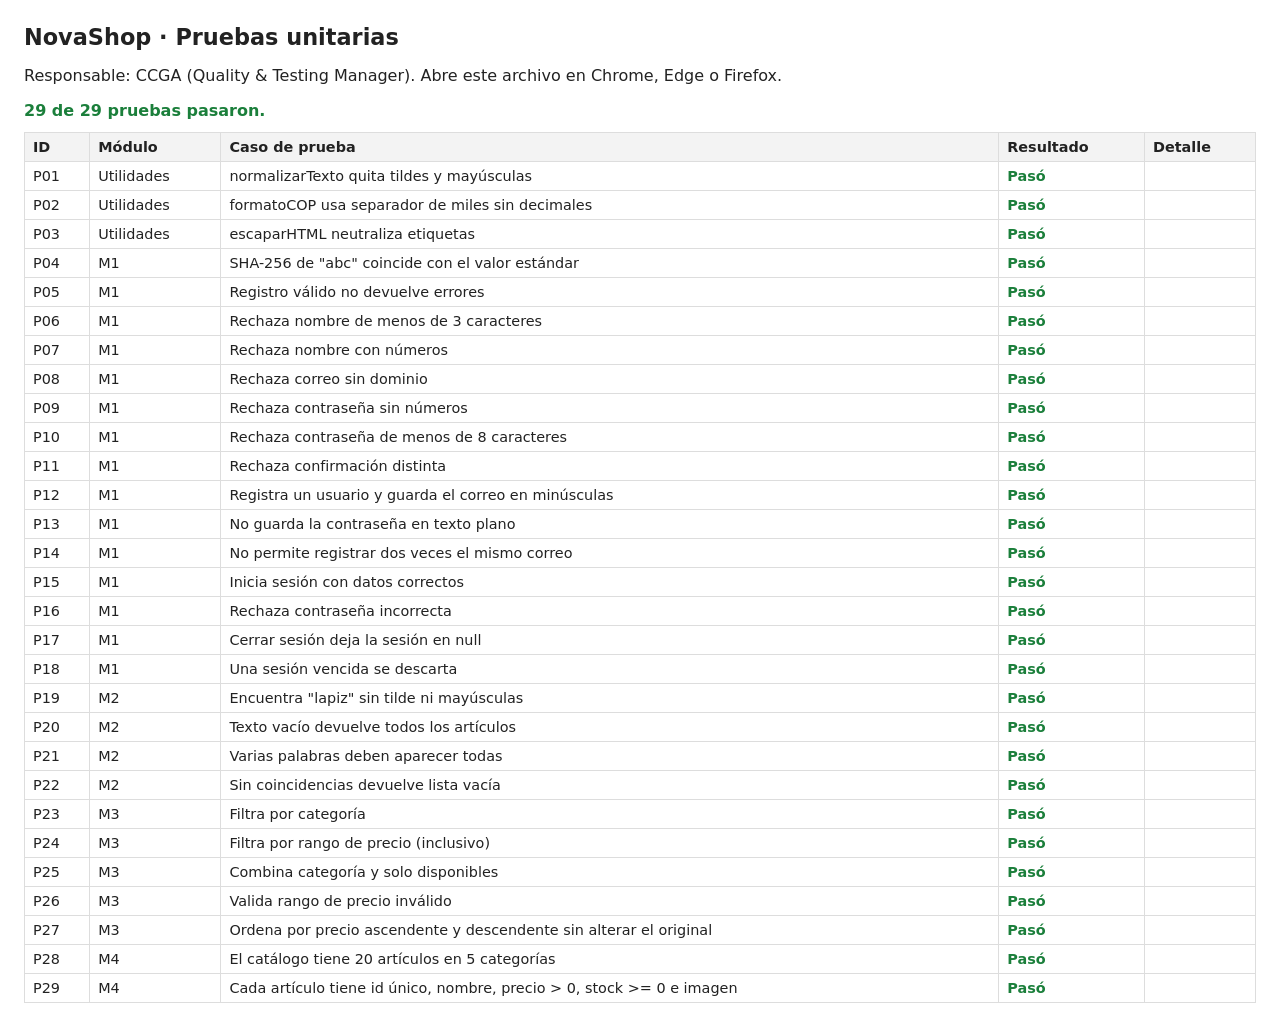
<file: pruebas/pruebas.html>
<!DOCTYPE html>
<html lang="es">
<head>
  <meta charset="UTF-8">
  <meta name="viewport" content="width=device-width, initial-scale=1.0">
  <title>NovaShop · Pruebas unitarias</title>
  <style>
    body { font-family: system-ui, Arial, sans-serif; margin: 24px; color: #222; }
    h1 { font-size: 1.4rem; margin-bottom: 4px; }
    #resumen { font-weight: bold; margin: 12px 0; }
    table { border-collapse: collapse; width: 100%; font-size: .9rem; }
    th, td { border: 1px solid #ddd; padding: 6px 8px; text-align: left; }
    th { background: #f3f3f3; }
    .ok { color: #1b7f3b; font-weight: bold; }
    .falla { color: #b3261e; font-weight: bold; }
  </style>
</head>
<body>
  <h1>NovaShop · Pruebas unitarias</h1>
  <p>Responsable: CCGA (Quality &amp; Testing Manager). Abre este archivo en Chrome, Edge o Firefox.</p>
  <div id="resumen">Ejecutando…</div>
  <table>
    <thead><tr><th>ID</th><th>Módulo</th><th>Caso de prueba</th><th>Resultado</th><th>Detalle</th></tr></thead>
    <tbody id="tabla"></tbody>
  </table>

  <!-- Código bajo prueba -->
  <script src="../js/utilidades.js"></script>
  <script src="../js/cuentas/sha256.js"></script>
  <script src="../js/cuentas/registro.js"></script>
  <script src="../js/cuentas/sesion.js"></script>
  <script src="../js/busqueda/motor-texto.js"></script>
  <script src="../js/busqueda/filtro-avanzado.js"></script>
  <script src="../js/datos/productos.js"></script>

  <!-- Pruebas -->
  <script src="pruebas.js"></script>
  <script>
    (function () {
      var ns = window.NovaShop || {};
      var tabla = document.getElementById('tabla');
      var resumen = document.getElementById('resumen');
      if (typeof ns.ejecutarPruebas !== 'function') {
        resumen.textContent = 'No se pudo cargar pruebas.js';
        return;
      }
      var r = ns.ejecutarPruebas();
      var pasaron = r.filter(function (x) { return x.ok; }).length;
      r.forEach(function (x) {
        var fila = document.createElement('tr');
        [x.id, x.modulo, x.descripcion].forEach(function (t) {
          var td = document.createElement('td'); td.textContent = t; fila.appendChild(td);
        });
        var res = document.createElement('td');
        res.textContent = x.ok ? 'Pasó' : 'Falló';
        res.className = x.ok ? 'ok' : 'falla';
        fila.appendChild(res);
        var det = document.createElement('td'); det.textContent = x.detalle; fila.appendChild(det);
        tabla.appendChild(fila);
      });
      resumen.textContent = pasaron + ' de ' + r.length + ' pruebas pasaron.';
      resumen.className = pasaron === r.length ? 'ok' : 'falla';
    })();
  </script>
</body>
</html>
</file>
